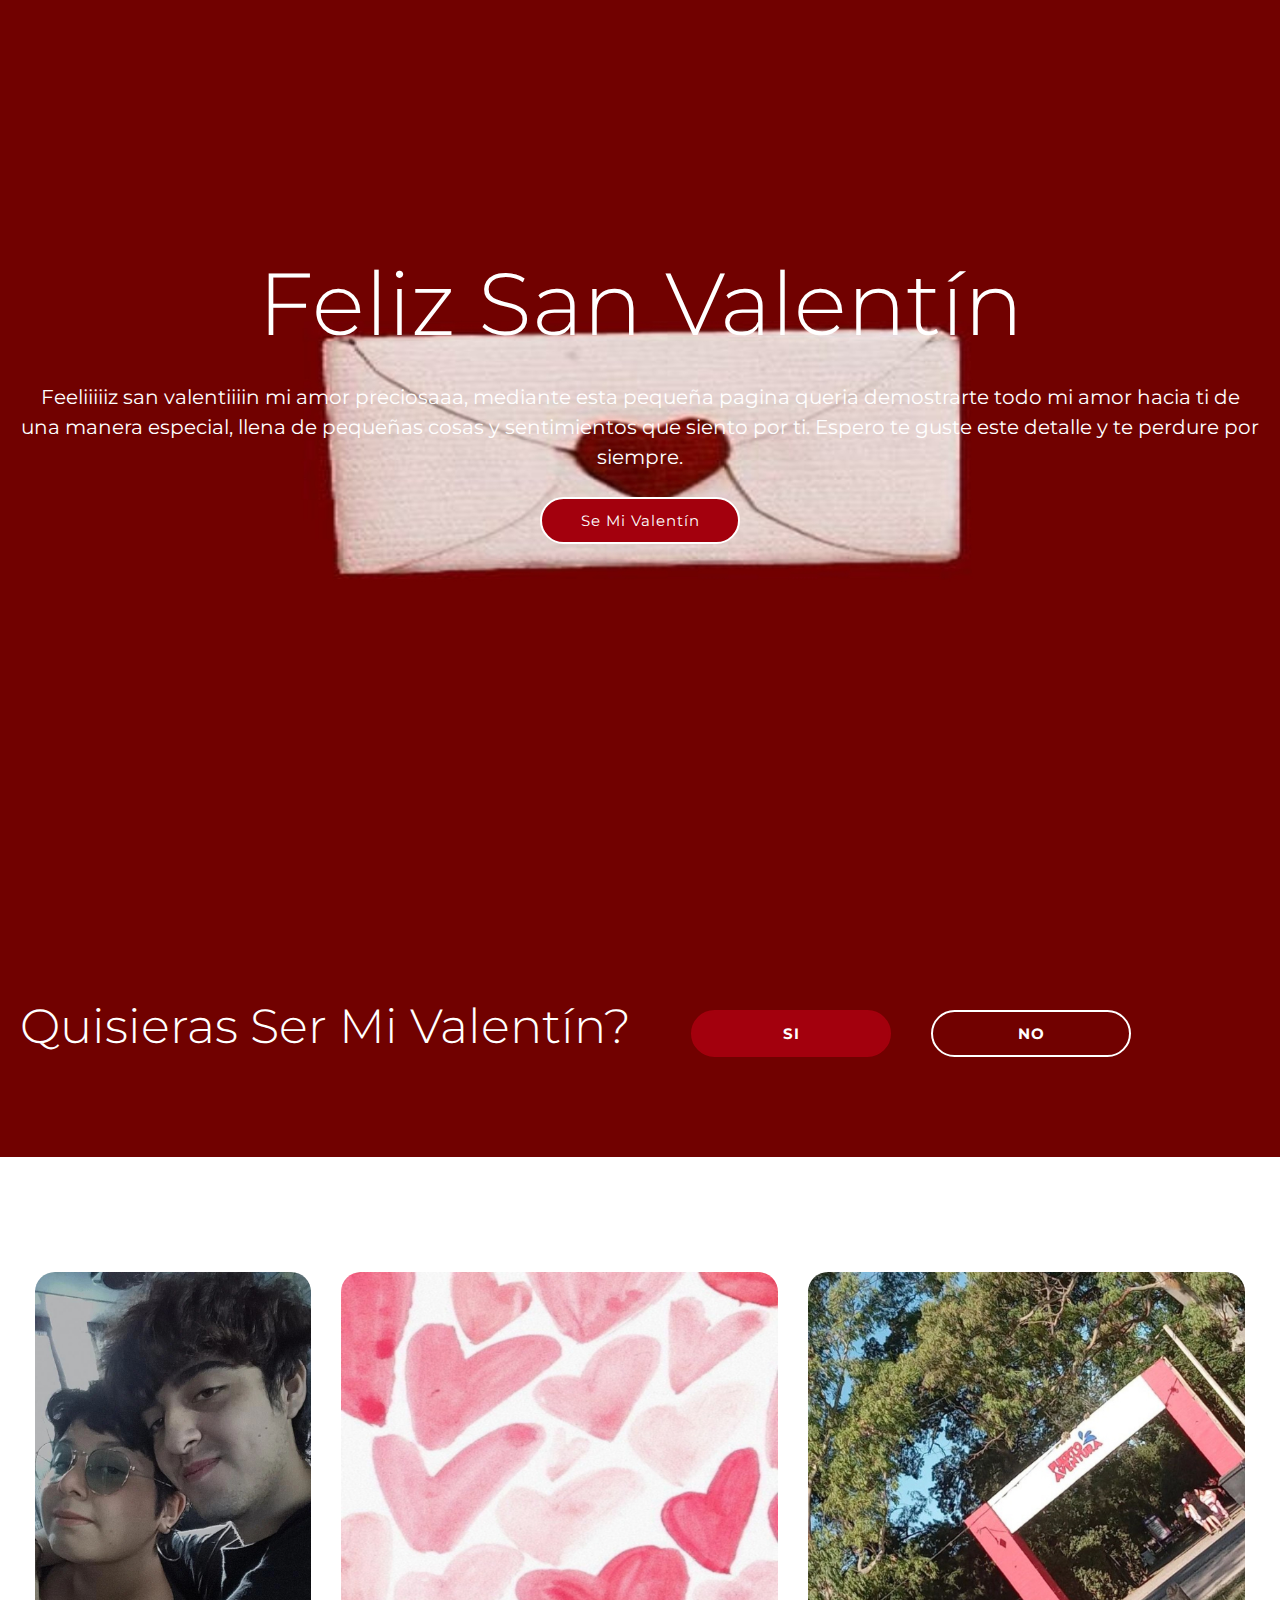
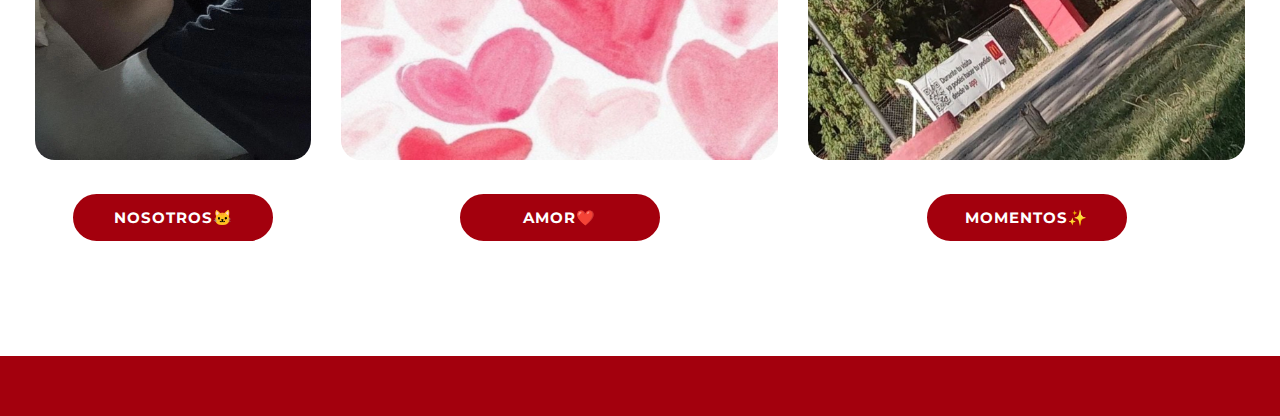
<file: index.html>
<!DOCTYPE html>
<html lang="en">
	<head>
		<meta charset="UTF-8" />
		<meta http-equiv="X-UA-Compatible" content="IE=edge" />
		<meta name="viewport" content="width=device-width, initial-scale=1.0" />
		<link rel="stylesheet" href="/css/style.css" />
		<link
			rel="stylesheet"
			media="screen and (max-width:768px)"
			href="css/mobile.css"
		/>
	</head>
	<body>
		<header id="mainheader">
			<div id="navbar">
				<div class="container">
					
				</div>
			</div>
			<div id="showcase">
				<div class="container">
					<h1 class="display-1">Feliz San Valentín</h1>
					<p class="large">
						Feeliiiiiz san valentiiiin mi amor preciosaaa, mediante esta pequeña 
						pagina queria demostrarte todo mi amor hacia ti de una manera especial, 
						llena de pequeñas cosas y sentimientos que siento por ti. 
						Espero te guste este detalle y te perdure por siempre.
					</p>
					<a href="#valentine" class="btn btn-red-outline">Se mi valentín</a>
				</div>
			</div>
		</header>

		<section id="valentine">
			<div class="container">
				<div class="valentine-row">
					<div class="valentine-row-text">
						<p class="display-2">Quisieras ser mi valentín?</p>
					</div>
					<div class="valentine-row-btn">
						<div class="valentine-row-btn-yes">
							<a href="#yes" class="btn btn-red">Si</a>
						</div>
						<div class="valentine-row-btn-no">
							<a href="no.html" class="btn btn-outline">No</a>
						</div>
					</div>
				</div>
			</div>
		</section>

		<section id="yes">
			<div class="container">
				<div class="yes-row">
					<div class="yes-row-box">
						<img src="/img/yes-dinner.jpg" alt="" />
						<a href="dinner.html" class="btn btn-red">Nosotros🐱</a>
					</div>
					<div class="yes-row-box">
						<img src="/img/yes-gift.jpg" alt="" />
						<a href="gift.html" class="btn btn-red">Amor❤️</a>
					</div>
					<div class="yes-row-box">
						<img src="/img/yes-show.jpg" alt="" />
						<a href="show.html" class="btn btn-red">Momentos✨</a>
					</div>
				</div>
			</div>
		</section>

		<section id="mainfooter">
			<div class="container">
			</div>
		</section>
	</body>
</html>
</file>
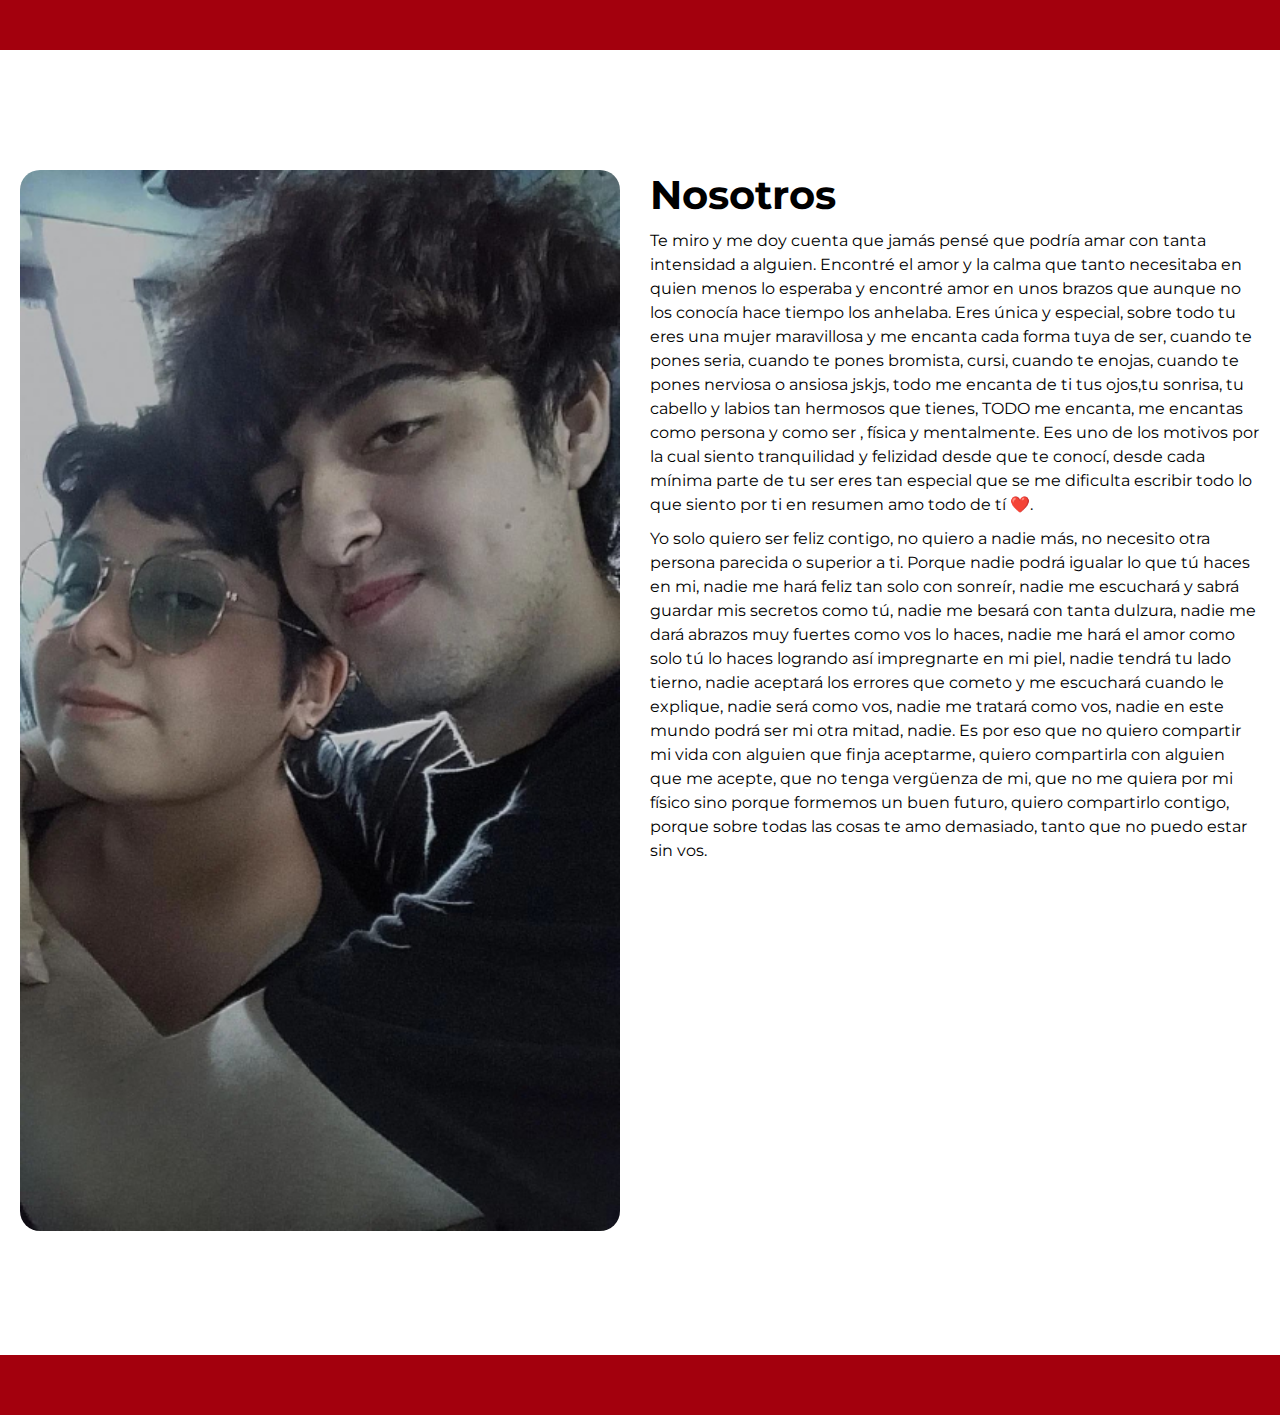
<file: dinner.html>
<!DOCTYPE html>
<html lang="en">
	<head>
		<meta charset="UTF-8" />
		<meta http-equiv="X-UA-Compatible" content="IE=edge" />
		<meta name="viewport" content="width=device-width, initial-scale=1.0" />
		<link rel="stylesheet" href="/css/style.css" />
	</head>
	<body>
		<header id="mainheader-secondary">
			<div id="navbar" class="navbar-red">
			</div>
		</header>

		<section id="dinner">
			<div class="container">
				<div class="dinner-row">
					<div class="dinner-row-img">
						<img src="/img/yes-dinner.jpg" alt="" />
					</div>
					<div class="dinner-row-text">
						<h1>Nosotros</h1>
						<p>
							Te miro y me doy cuenta que jamás pensé que podría amar con 
							tanta intensidad a alguien. Encontré el amor y la calma que 
							tanto necesitaba en quien menos lo esperaba y encontré amor en 
							unos brazos que aunque no los conocía hace tiempo los anhelaba. 
							Eres única y especial, sobre todo tu eres una mujer maravillosa y 
							me encanta cada forma tuya de ser, cuando te pones seria, cuando te 
							pones bromista, cursi, cuando te enojas, cuando te pones nerviosa 
							o ansiosa jskjs, todo me encanta de ti tus ojos,tu sonrisa, 
							tu cabello y labios tan hermosos que tienes, TODO me encanta, 
							me encantas como persona y como ser , física y mentalmente. 
							Ees uno de los motivos por la cual siento tranquilidad y felizidad 
							desde que te conocí, desde cada mínima parte de tu ser eres tan 
							especial que se me dificulta escribir todo lo que siento por ti en 
							resumen amo todo de tí ❤️.
						</p>
						<p>
							Yo solo quiero ser feliz contigo, no quiero a nadie más, no necesito 
							otra persona parecida o superior a ti. Porque nadie podrá igualar 
							lo que tú haces en mi, nadie me hará feliz tan solo con sonreír, 
							nadie me escuchará y sabrá guardar mis secretos como tú, nadie me 
							besará con tanta dulzura, nadie me dará abrazos muy fuertes como 
							vos lo haces, nadie me hará el amor como solo tú lo haces logrando 
							así impregnarte en mi piel, nadie tendrá tu lado tierno, nadie 
							aceptará los errores que cometo y me escuchará cuando le explique,
							nadie será como vos, nadie me tratará como vos, nadie en este mundo 
							podrá ser mi otra mitad, nadie. Es por eso que no quiero compartir 
							mi vida con alguien que finja aceptarme, quiero compartirla con 
							alguien que me acepte, que no tenga vergüenza de mi, que no me 
							quiera por mi físico sino porque formemos un buen futuro, quiero 
							compartirlo contigo, porque sobre todas las cosas te amo demasiado, 
							tanto que no puedo estar sin vos.
						</p>
					</div>
				</div>
			</div>
		</section>

		<section id="mainfooter">
			<div class="container">
			</div>
		</section>
	</body>
</html>
</file>
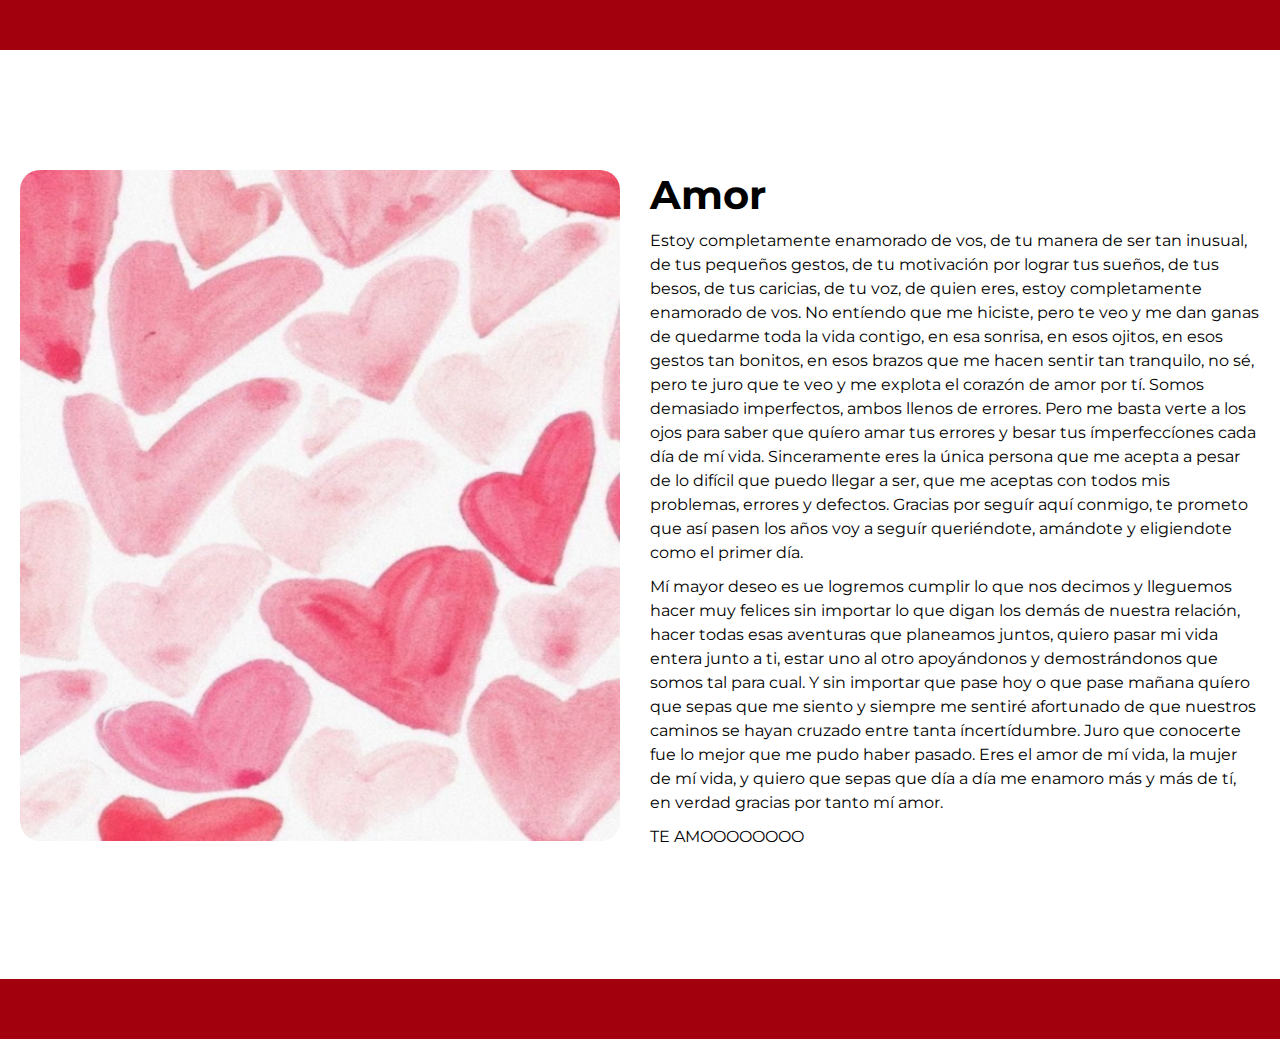
<file: gift.html>
<!DOCTYPE html>
<html lang="en">
	<head>
		<meta charset="UTF-8" />
		<meta http-equiv="X-UA-Compatible" content="IE=edge" />
		<meta name="viewport" content="width=device-width, initial-scale=1.0" />
		<link rel="stylesheet" href="/css/style.css" />
		<title>Valentines | Gift</title>
	</head>
	<body>
		<header id="mainheader-secondary">
			<div id="navbar" class="navbar-red">
				<div class="container">
				</div>
			</div>
		</header>

		<section id="gift">
			<div class="container">
				<div class="gift-row">
					<div class="gift-row-img">
						<img src="/img/yes-gift.jpg" alt="" />
					</div>
					<div class="gift-row-text">
						<h1>Amor</h1>
						<p>
							Estoy completamente enamorado de vos, de tu 
							manera de ser tan inusual, de tus pequeños 
							gestos, de tu motivación por lograr tus 
							sueños, de tus besos, de tus caricias, 
							de tu voz, de quien eres, estoy completamente 
							enamorado de vos. No entíendo que me hiciste, 
							pero te veo y me dan ganas de quedarme toda 
							la vida contigo, en esa sonrisa, 
							en esos ojitos, en esos gestos tan bonitos, 
							en esos brazos que me hacen sentir tan 
							tranquilo, no sé, pero te juro que te veo y 
							me explota el corazón de amor por tí. 
							Somos demasiado imperfectos, ambos llenos de 
							errores. Pero me basta verte a los ojos para 
							saber que quíero amar tus errores y besar tus 
							ímperfeccíones cada día de mí vida. 
							Sinceramente eres la única persona que me 
							acepta a pesar de lo difícil que puedo llegar 
							a ser, que me aceptas con todos mis problemas,
							 errores y defectos. Gracias por seguír aquí 
							 conmigo, te prometo que así pasen los años 
							 voy a seguír queriéndote, amándote y 
							 eligiendote como el primer día.
						</p>
						<p>
							Mí mayor deseo es ue logremos cumplir lo que 
							nos decimos y lleguemos hacer muy felices sin 
							importar lo que digan los demás de nuestra 
							relación, hacer todas esas aventuras que 
							planeamos juntos, quiero pasar mi vida entera 
							junto a ti, estar uno al otro apoyándonos y 
							demostrándonos que somos tal para cual. 
							Y sin importar que pase hoy o que pase mañana 
							quíero que sepas que me siento y siempre me 
							sentiré afortunado de que nuestros caminos 
							se hayan cruzado entre tanta íncertídumbre. 
							Juro que conocerte fue lo mejor que me pudo 
							haber pasado. Eres el amor de mí vida, 
							la mujer de mí vida, y quiero que sepas que 
							día a día me enamoro más y más de tí, 
							en verdad gracias por tanto mí amor. 
						</p>
						<p>
							TE AMOOOOOOOO
						</p>
					</div>
				</div>
			</div>
		</section>

		<section id="mainfooter">
			<div class="container">
			</div>
		</section>
	</body>
</html>
</file>
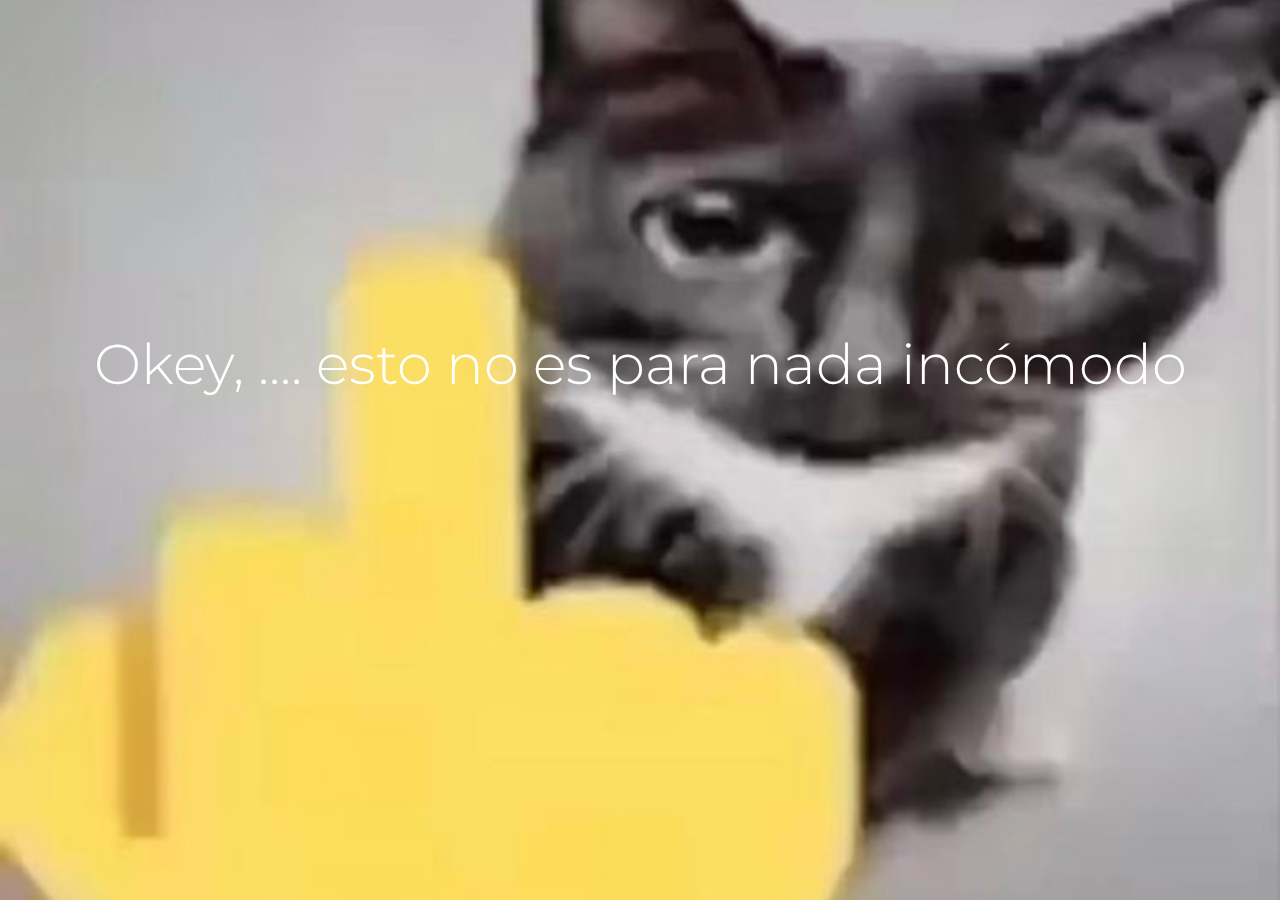
<file: no.html>
<!DOCTYPE html>
<html lang="en">
	<head>
		<meta charset="UTF-8" />
		<meta http-equiv="X-UA-Compatible" content="IE=edge" />
		<meta name="viewport" content="width=device-width, initial-scale=1.0" />
		<link rel="stylesheet" href="/css/style.css" />
	</head>
	<body>
		<header id="mainheader-no">
			<div id="navbar">
				<div class="container">
					<h1 class="logo"><a href="index.html"></a></h1>
				</div>
			</div>
			<div id="showcase">
				<div class="container">
					<h1 class="display-3">Okey, .... esto no es para nada incómodo</h1>
				</div>
			</div>
		</header>
	</body>
</html>
</file>
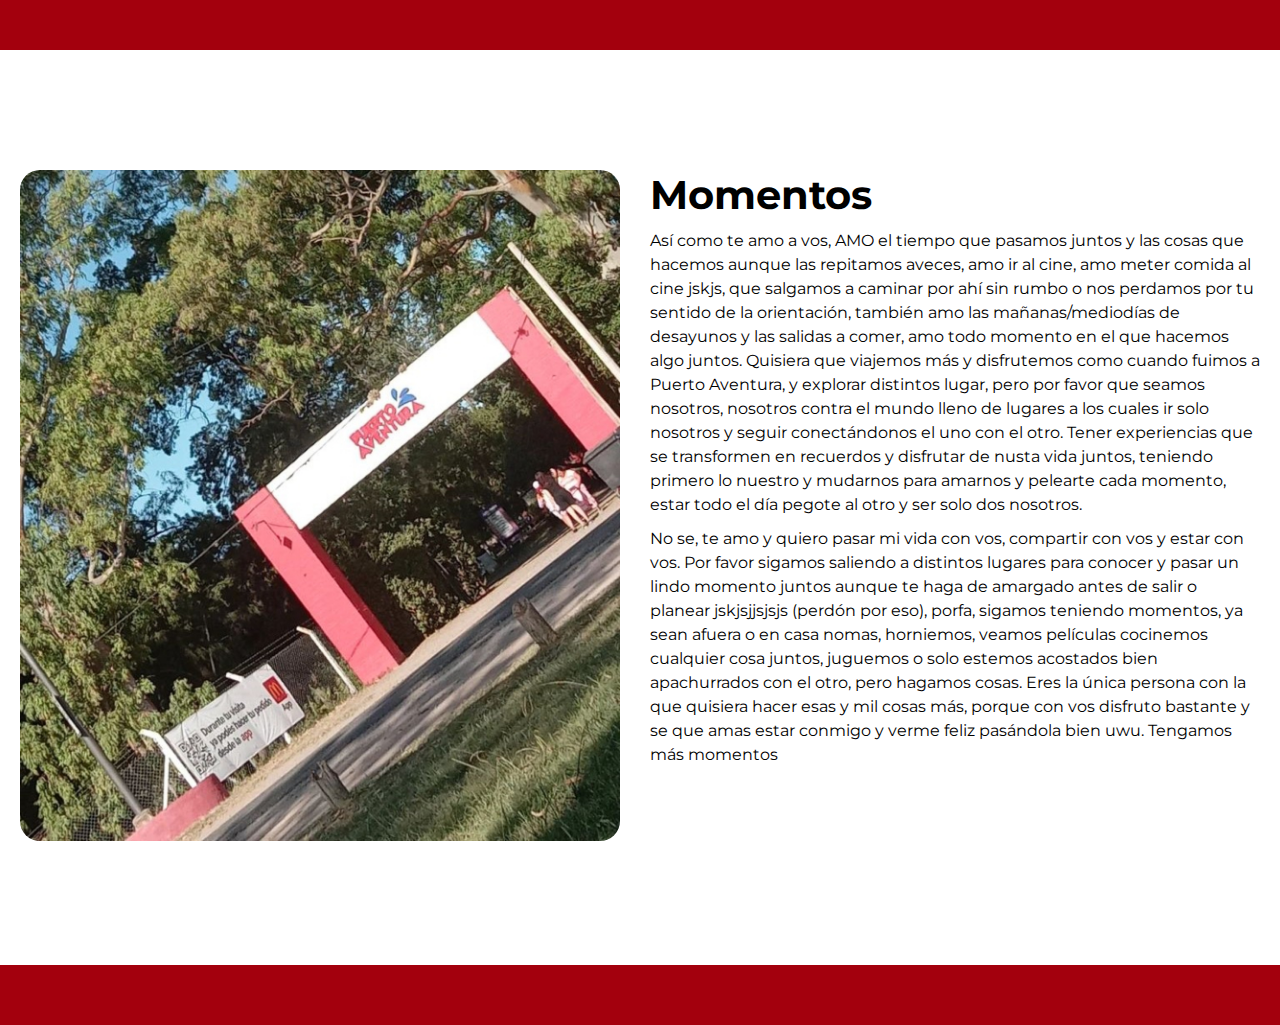
<file: show.html>
<!DOCTYPE html>
<html lang="en">
	<head>
		<meta charset="UTF-8" />
		<meta http-equiv="X-UA-Compatible" content="IE=edge" />
		<meta name="viewport" content="width=device-width, initial-scale=1.0" />
		<link rel="stylesheet" href="/css/style.css" />
		<title>Valentines | Show</title>
	</head>
	<body>
		<header id="mainheader-secondary">
			<div id="navbar" class="navbar-red">
				<div class="container">
				</div>
			</div>
		</header>

		<section id="show">
			<div class="container">
				<div class="show-row">
					<div class="show-row-img">
						<img src="/img/yes-show.jpg" alt="" />
					</div>
					<div class="show-row-text">
						<h1>Momentos</h1>
						<p>
							Así como te amo a vos, AMO el tiempo que pasamos 
							juntos y las cosas que hacemos aunque las 
							repitamos aveces, amo ir al cine, amo meter 
							comida al cine jskjs, que salgamos a caminar 
							por ahí sin rumbo o nos perdamos por tu 
							sentido de la orientación, también amo las 
							mañanas/mediodías de desayunos y las salidas 
							a comer, amo todo momento en el que hacemos 
							algo juntos. Quisiera que viajemos más y disfrutemos 
							como cuando fuimos a Puerto Aventura, y explorar 
							distintos lugar, pero por favor que seamos 
							nosotros, nosotros contra el mundo lleno de 
							lugares a los cuales ir solo nosotros y seguir 
							conectándonos el uno con el otro. 
							Tener experiencias que se transformen en 
							recuerdos y disfrutar de nusta vida juntos, 
							teniendo primero lo nuestro y mudarnos para 
							amarnos y pelearte cada momento, estar todo 
							el día pegote al otro y ser solo dos nosotros. 
						</p>
						<p>
							No se, te amo y quiero pasar mi vida con vos, 
							compartir con vos y estar con vos. 
							Por favor sigamos saliendo a distintos lugares
							 para conocer y pasar un lindo momento juntos
							  aunque te haga de amargado antes de salir o
							   planear jskjsjjsjsjs (perdón por eso),
							    porfa, sigamos teniendo momentos, ya sean 
								afuera o en casa nomas, horniemos, 
								 veamos películas cocinemos cualquier 
								 cosa juntos, juguemos o solo estemos 
								 acostados bien apachurrados con el otro, 
								 pero hagamos cosas. Eres la única persona 
								 con la que quisiera hacer esas y mil cosas 
								 más, porque con vos disfruto bastante y se 
								 que amas estar conmigo y verme feliz pasándola 
								 bien uwu.
							    Tengamos más momentos
						</p>
					</div>
				</div>
			</div>
		</section>

		<section id="mainfooter">
			<div class="container">
			</div>
		</section>
	</body>
</html>
</file>
<file: css/style.css>
@import url('https://fonts.googleapis.com/css2?family=Montserrat:wght@100;200;300;400;500;600;700;800;900&display=swap');
@import url('https://fonts.googleapis.com/css2?family=Dancing+Script:wght@400;500;600;700&display=swap');

/* Reset */
* {
	margin: 0;
	padding: 0;
	box-sizing: border-box;
}

/* Main Styling */
html,
body {
	font-family: 'Montserrat', sans-serif;
	scroll-behavior: smooth;
}

h1 {
	font-size: 2.5rem;
}

p {
	font-size: 1rem;
	margin: 10px 0;
	line-height: 1.5em;
}

a {
	text-decoration: none;
}

/* Utility Classes */
.container {
	margin: auto;
	max-width: 1300px;
	overflow: auto;
	padding: 0 20px;
}

.large {
	font-size: 1.25rem;
}

.display-1 {
	font-size: 5.5rem;
	font-weight: 300;
}

.display-2 {
	font-size: 3rem;
	font-weight: 300;
	text-transform: capitalize;
}

.display-3 {
	font-size: 3.5rem;
	font-weight: 300;
}

.btn {
	display: inline-block;
	font-size: 15px;
	padding: 12px 23px;
	font-weight: bold;
	letter-spacing: 1px;
	border-radius: 50px;
	width: 200px;
	text-align: center;
}

.btn-red-outline {
	background: #a3000d;
	border: 2px solid #fff;
	color: #fff;
	text-transform: capitalize;
	font-weight: 400;
}

.btn-red {
	background: #a3000d;
	border: 2px solid #a3000d;
	color: #fff;
	text-transform: uppercase;
}

.btn-outline {
	background: transparent;
	border: 2px solid #fff;
	color: #fff;
	text-transform: uppercase;
}

/* Mainheader */
#mainheader {
	background: url('../img/showcase.jpg');
	background-repeat: no-repeat;
	background-position: center;
	background-size: cover;
	height: 100vh;
}

/* Mainheader No */
#mainheader-no {
	background: url('../img/no.jpg');
	background-repeat: no-repeat;
	background-position: center;
	background-size: cover;
	height: 100vh;
}

#mainheader-no .display-3 {
	padding-top: 80px;
}

/* Navbar */
#navbar {
	overflow: auto;
	padding-top: 30px;
	padding-bottom: 20px;
}

#navbar a {
	color: #fff;
}

#navbar .logo {
	font-family: 'Dancing Script', cursive;
	float: left;
	font-size: 40px;
}

#navbar ul {
	list-style: none;
	float: right;
}

#navbar ul li {
	float: left;
}

#navbar ul li a {
	display: block;
	padding: 20px;
	text-align: center;
}

/* Navbar red */
.navbar-red {
	background: #a3000d;
}

/* Showcase */
#showcase {
	text-align: center;
	padding-top: 200px;
	color: #fff;
}

#showcase p {
	padding: 15px 0;
}

/* Valentine */
#valentine {
	background: #710100;
	padding: 80px 0;
	color: #fff;
}
.valentine-row {
	display: flex;
}

.valentine-row-text {
	padding-right: 40px;
}

.valentine-row-btn {
	display: flex;
	padding-top: 10px;
}

.valentine-row-btn-yes,
.valentine-row-btn-no {
	padding: 20px;
}

/* Yes */
#yes {
	padding: 100px 0;
}

.yes-row {
	display: flex;
}
.yes-row-box {
	padding: 15px;
}

.yes-row-box img {
	width: 100%;
	border-radius: 20px;
	margin-bottom: 30px;
}

.yes-row-box a {
	display: block;
	margin: 0 auto;
}

/* Dinner, Gift & Show */
#dinner,
#gift,
#show {
	padding: 120px 0;
}

.dinner-row,
.gift-row,
.show-row {
	display: flex;
}

.dinner-row img,
.gift-row img,
.show-row img {
	width: 600px;
	border-radius: 20px;
}

.dinner-row-text,
.gift-row-text,
.show-row-text {
	padding-left: 30px;
}

/* Mainfooter */
#mainfooter {
	background: #a3000d;
	text-align: center;
	padding: 30px;
}
</file>
<file: css/mobile.css>
/* Utility Classes */
.display-1 {
	font-size: 3.5rem;
}

.display-2 {
	font-size: 2rem;
}

.display-3 {
	font-size: 3.5rem;
	font-weight: 300;
}

/* Mainheader */
#mainheader {
	height: 100%;
}

/* Navbar */
#navbar .logo {
	float: none;
	text-align: center;
}

#navbar ul {
	float: none;
	padding-left: 50px;
}

/* Showcase */
#showcase {
	padding-top: 10px;
	padding-bottom: 60px;
}

/* Valentine */
#valentine {
	padding: 20px 0;
}

.valentine-row {
	flex-wrap: wrap;
}

.valentine-row-text {
	padding-right: 1px;
	display: block;
	margin: 0 auto;
}

.valentine-row-btn {
	flex-wrap: wrap;
	padding-top: 10px;
	padding-left: 90px;
}

.valentine-row-btn-yes,
.valentine-row-btn-no {
	padding: 20px;
}

/* Yes */
#yes {
	padding: 50px 0;
}

.yes-row {
	flex-wrap: wrap;
}

/* Dinner, Gift & Show */
#dinner,
#gift,
#show {
	padding: 40px 0;
}

.dinner-row,
.gift-row,
.show-row {
	flex-wrap: wrap;
}

.dinner-row img,
.gift-row img,
.show-row img {
	width: 100%;
	margin-bottom: 40px;
}

.dinner-row-text,
.gift-row-text,
.show-row-text {
	padding-left: 0;
}
</file>
